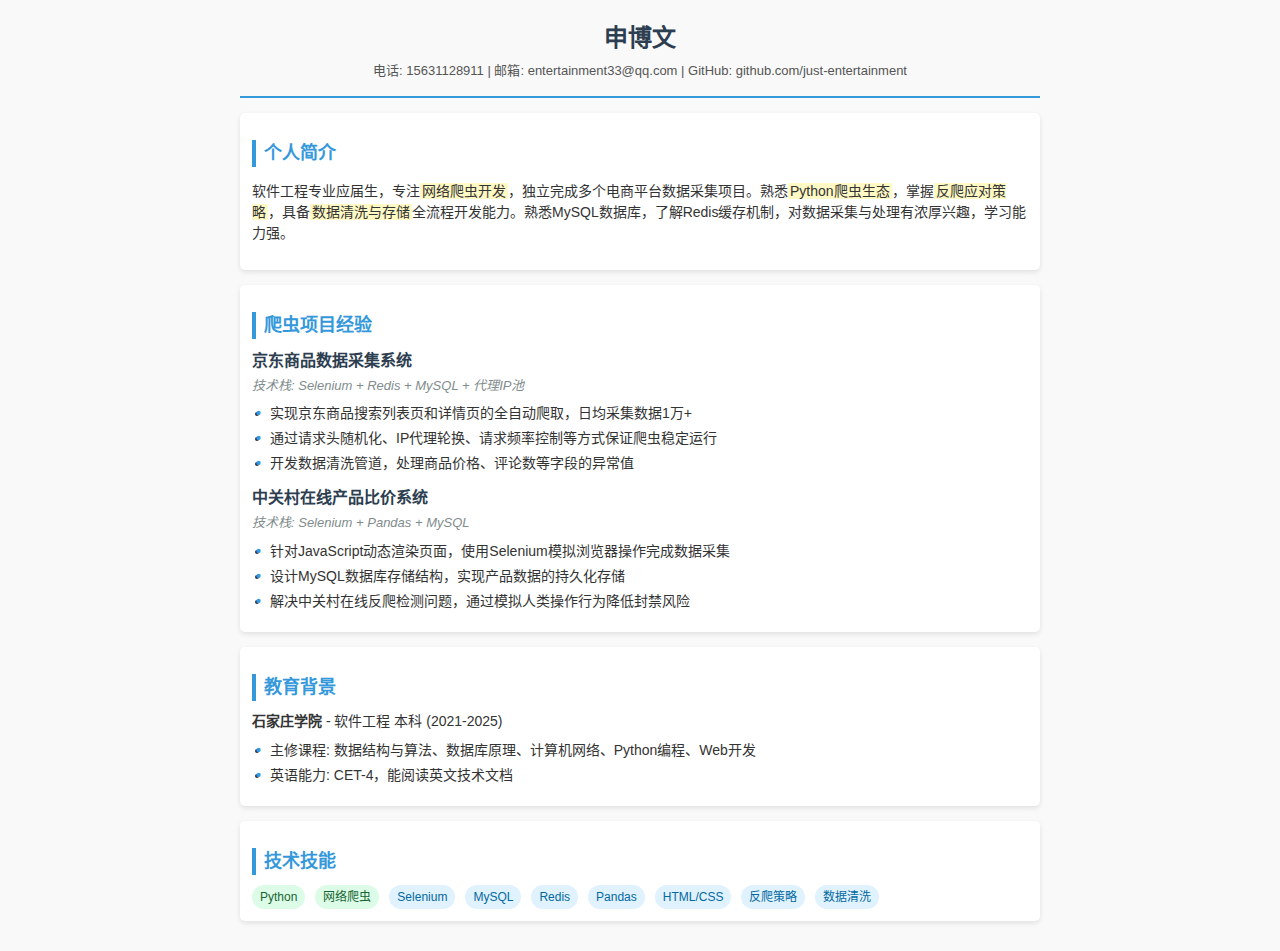
<file: analyzer/templates/analyzer/简历.html>
<!DOCTYPE html>
<html lang="zh-CN">
<head>
    <meta charset="UTF-8">
    <meta name="viewport" content="width=device-width, initial-scale=1.0">
    <title>爬虫开发实习生</title>
    <style>
        body {
            font-family: 'Microsoft YaHei', Arial, sans-serif;
            line-height: 1.5;
            color: #333;
            max-width: 800px;
            margin: 0 auto;
            padding: 15px;
            background-color: #f9f9f9;
            font-size: 14px;
        }
        .header {
            text-align: center;
            margin-bottom: 15px;
            padding-bottom: 10px;
            border-bottom: 2px solid #3498db;
        }
        h1 {
            color: #2c3e50;
            margin: 5px 0;
            font-size: 24px;
        }
        .contact {
            font-size: 13px;
            color: #555;
            margin-bottom: 5px;
        }
        h2 {
            color: #3498db;
            border-left: 4px solid #3498db;
            padding-left: 8px;
            margin: 15px 0 10px;
            font-size: 18px;
        }
        .section {
            margin-bottom: 15px;
            background-color: white;
            padding: 12px;
            border-radius: 5px;
            box-shadow: 0 2px 5px rgba(0,0,0,0.1);
        }
        .project-title {
            font-weight: bold;
            font-size: 16px;
            color: #2c3e50;
            margin-bottom: 3px;
        }
        .tech-stack {
            font-style: italic;
            color: #7f8c8d;
            font-size: 13px;
            margin-bottom: 8px;
        }
        ul {
            padding-left: 18px;
            margin: 8px 0;
        }
        li {
            margin-bottom: 6px;
            position: relative;
        }
        li:before {
            content: "•";
            color: #3498db;
            font-weight: bold;
            display: inline-block;
            width: 1em;
            margin-left: -1em;
        }
        .skills {
            display: flex;
            flex-wrap: wrap;
            gap: 10px;
            margin-top: 8px;
        }
        .skill-tag {
            background-color: #e0f2fe;
            color: #0369a1;
            padding: 3px 8px;
            border-radius: 12px;
            font-size: 12px;
        }
        .skill-tag.advanced {
            background-color: #dcfce7;
            color: #166534;
        }
        .highlight {
            background-color: #fff9c4;
            padding: 0 2px;
        }
        .education-item {
            margin-bottom: 5px;
        }
        .compact-list li {
            margin-bottom: 4px;
        }
    </style>
</head>
<body>
    <div class="header">
        <h1>申博文</h1>
        <div class="contact">
            电话: 15631128911 | 邮箱: entertainment33@qq.com | GitHub: github.com/just-entertainment
        </div>
    </div>

    <div class="section">
        <h2>个人简介</h2>
        <p>软件工程专业应届生，专注<span class="highlight">网络爬虫开发</span>，独立完成多个电商平台数据采集项目。熟悉<span class="highlight">Python爬虫生态</span>，掌握<span class="highlight">反爬应对策略</span>，具备<span class="highlight">数据清洗与存储</span>全流程开发能力。熟悉MySQL数据库，了解Redis缓存机制，对数据采集与处理有浓厚兴趣，学习能力强。</p>
    </div>

    <div class="section">
        <h2>爬虫项目经验</h2>

        <div class="project-title">京东商品数据采集系统</div>
        <div class="tech-stack">技术栈: Selenium + Redis + MySQL + 代理IP池</div>
        <ul class="compact-list">
            <li>实现京东商品搜索列表页和详情页的全自动爬取，日均采集数据1万+</li>
            <li>通过请求头随机化、IP代理轮换、请求频率控制等方式保证爬虫稳定运行</li>
            <li>开发数据清洗管道，处理商品价格、评论数等字段的异常值</li>
        </ul>

        <div class="project-title" style="margin-top: 12px;">中关村在线产品比价系统</div>
        <div class="tech-stack">技术栈: Selenium + Pandas + MySQL</div>
        <ul class="compact-list">
            <li>针对JavaScript动态渲染页面，使用Selenium模拟浏览器操作完成数据采集</li>
            <li>设计MySQL数据库存储结构，实现产品数据的持久化存储</li>
            <li>解决中关村在线反爬检测问题，通过模拟人类操作行为降低封禁风险</li>
        </ul>
    </div>

    <div class="section">
        <h2>教育背景</h2>
        <div class="education-item">
            <strong>石家庄学院</strong> - 软件工程 本科 (2021-2025)
        </div>
        <ul class="compact-list">
            <li>主修课程: 数据结构与算法、数据库原理、计算机网络、Python编程、Web开发</li>
            <li>英语能力: CET-4，能阅读英文技术文档</li>
        </ul>
    </div>

    <div class="section">
        <h2>技术技能</h2>
        <div class="skills">
            <span class="skill-tag advanced">Python</span>
            <span class="skill-tag advanced">网络爬虫</span>
            <span class="skill-tag">Selenium</span>
            <span class="skill-tag">MySQL</span>
            <span class="skill-tag">Redis</span>
            <span class="skill-tag">Pandas</span>
            <span class="skill-tag">HTML/CSS</span>
            <span class="skill-tag">反爬策略</span>
            <span class="skill-tag">数据清洗</span>
        </div>
    </div>
</body>
</html>
</file>
